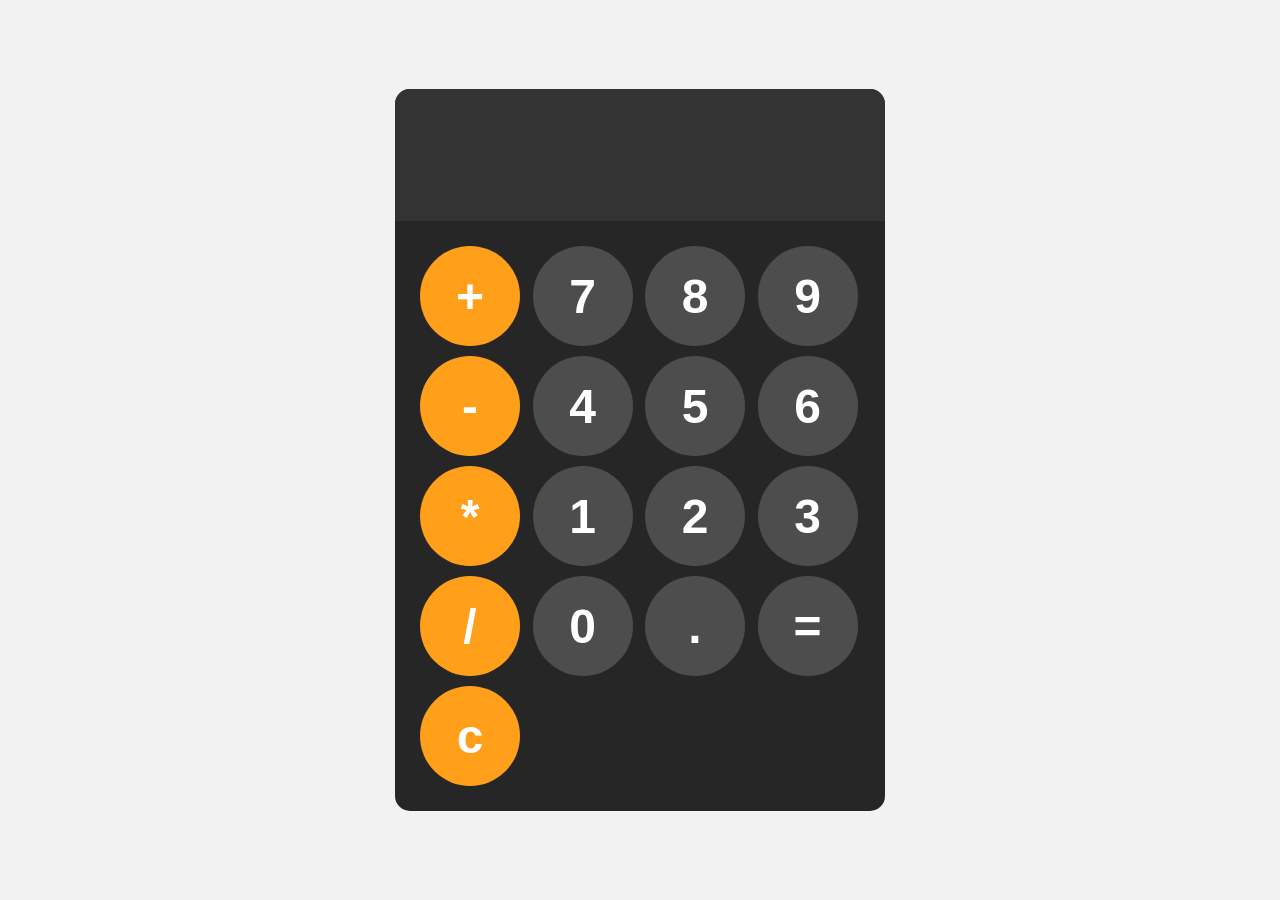
<file: JavaScript/CALCULATOR PROGRAM/index.html>
<!DOCTYPE html>
<html lang="en">
<head>
    <meta charset="UTF-8">
    <meta name="viewport" content="width=device-width, initial-scale=1.0">
    <title>mywebsite</title>
    <link rel="stylesheet" href="style.css">
</head>
<body>
    <div id="calculator">
        <input id="display" readonly>
        <div id="keys">
            <button onclick="appendToDisplay('+')" class="operator-btn">+</button>
            <button onclick="appendToDisplay('7')">7</button>
            <button onclick="appendToDisplay('8')">8</button>
            <button onclick="appendToDisplay('9')">9</button>
            <button onclick="appendToDisplay('-')" class="operator-btn">-</button>
            <button onclick="appendToDisplay('4')">4</button>
            <button onclick="appendToDisplay('5')">5</button>
            <button onclick="appendToDisplay('6')">6</button>
            <button onclick="appendToDisplay('*')" class="operator-btn">*</button>
            <button onclick="appendToDisplay('1')">1</button>
            <button onclick="appendToDisplay('2')">2</button>
            <button onclick="appendToDisplay('3')">3</button>
            <button onclick="appendToDisplay('/')" class="operator-btn">/</button>
            <button onclick="appendToDisplay('0')">0</button>
            <button onclick="appendToDisplay('.')">.</button>
            <button onclick="calculate()">=</button>
            <button onclick="clearDisplay()" class="operator-btn">c</button>
        </div>
    </div>

    <script src="index.js"></script>
</body>
</html>
</file>
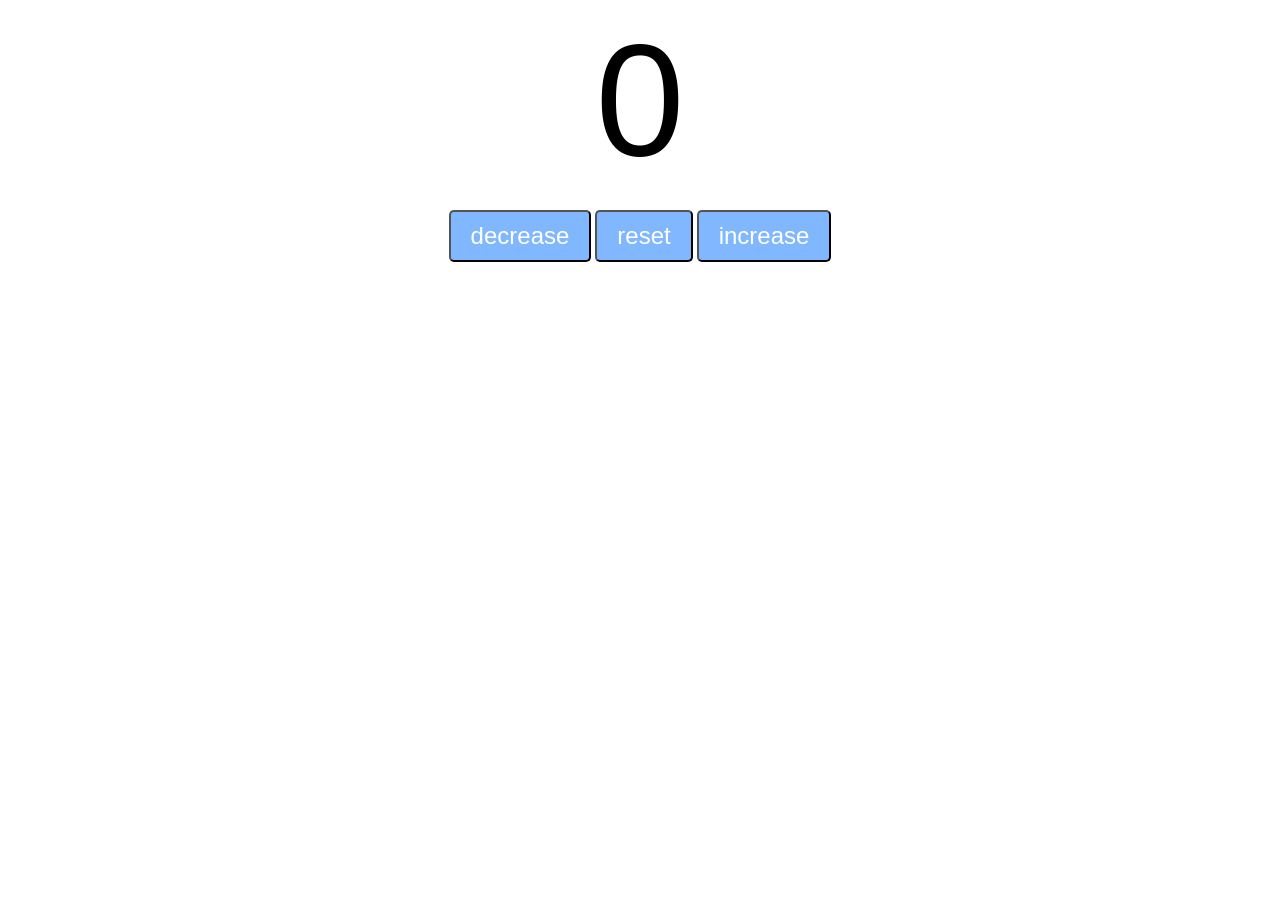
<file: JavaScript/CounterProgram/index.html>
<!DOCTYPE html>
<html lang="en">
<head>
    <meta charset="UTF-8">
    <meta name="viewport" content="width=device-width, initial-scale=1.0">
    <title>My website</title>
    <link rel="stylesheet" href="style.css">
</head>
<body>
    <LAbel id="countLabel">0</LAbel><br>
    <div id="btncontainer">
        <button id="decreaseBtn" class="buttons">decrease</button>
        <button id="resetBtn" class="buttons">reset</button>
        <button id="increaseBtn" class="buttons">increase</button>
    </div>

      <script src="index.js"></script> 
</body>
</html>
</file>
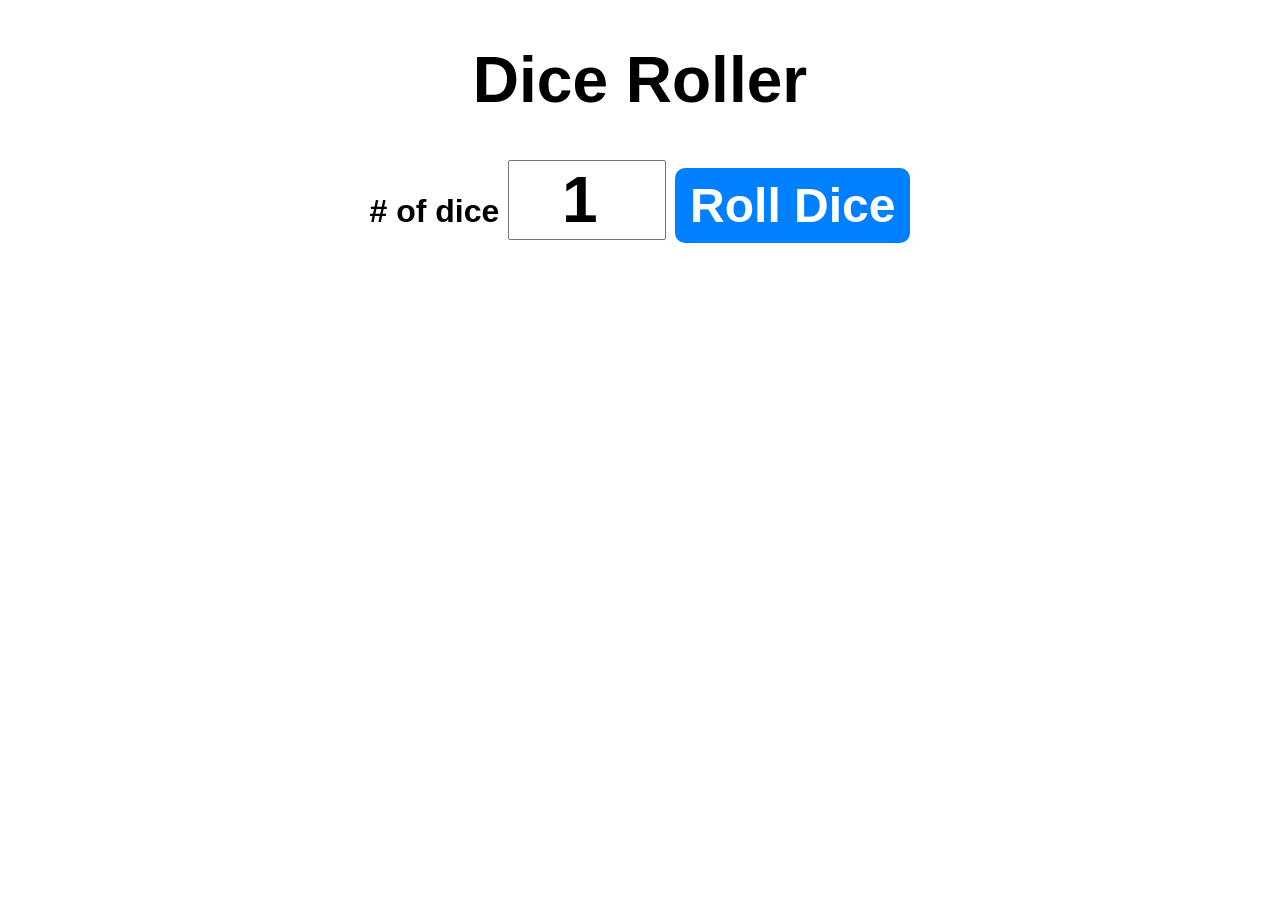
<file: JavaScript/DICE ROLLER/index.html>
<!DOCTYPE html>
<html lang="en">
<head>
    <meta charset="UTF-8">
    <meta name="viewport" content="width=device-width, initial-scale=1.0">
    <title>mywebsite</title>
    <link rel="stylesheet" href="style.css">
</head>
<body>

    <div id="container">
        <h1>Dice Roller</h1>
        <label># of dice</label>
        <input type="number" id="numOfDice" value="1" min="1">
        <button onclick="rollDice()">Roll Dice</button>
        <div id="diceResult"></div>
        <div id="diceImages"></div>

    </div>
    <script src="index.js"></script>
</body>
</html>
</file>
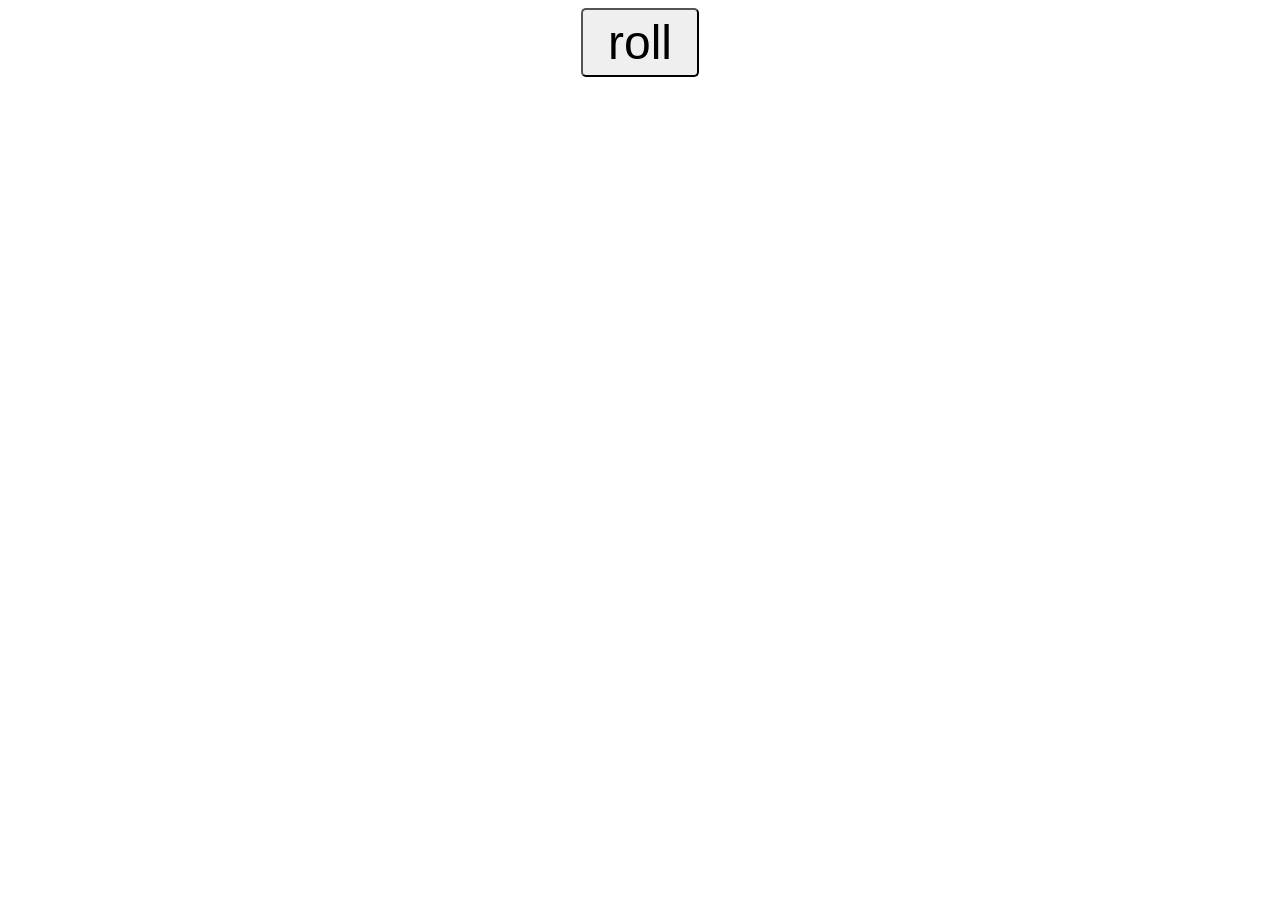
<file: JavaScript/DiceRoll/index.html>
<!DOCTYPE html>
<html lang="en">
<head>
    <meta charset="UTF-8">
    <meta name="viewport" content="width=device-width, initial-scale=1.0">
    <title>mywebsite</title>
    <link rel="stylesheet" href="style.css">
</head>
<body>
    <button id="myButton">roll</button><br>
    <label id="label1" class="myLabels"></label><br>
    <label id="label2" class="myLabels"></label><br>
    <label id="label3" class="myLabels"></label><br>
    <script src="index.js"></script>
</body>
</html>
</file>
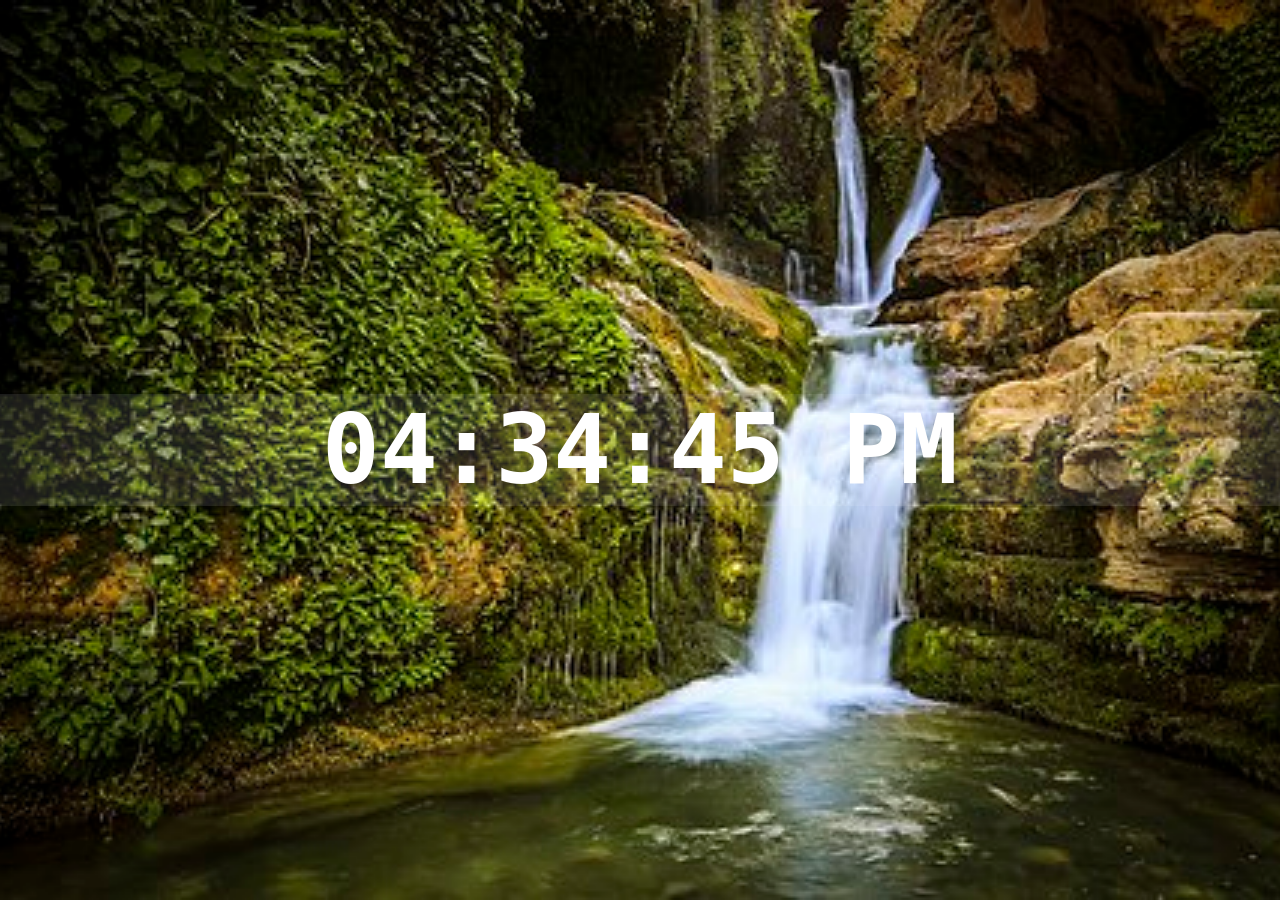
<file: JavaScript/DIGITAL CLOCK PROGRAM/index.html>
<!DOCTYPE html>
<html lang="en">
<head>
    <meta charset="UTF-8">
    <meta name="viewport" content="width=device-width, initial-scale=1.0">
    <title>mywebsite</title>
    <link rel="stylesheet" href="style.css">
</head>
<body>
    
    <div id="clock-container">
        <div id="clock">00:00:00</div>
    </div>

    <script src="index.js"></script>
</body>
</html>
</file>
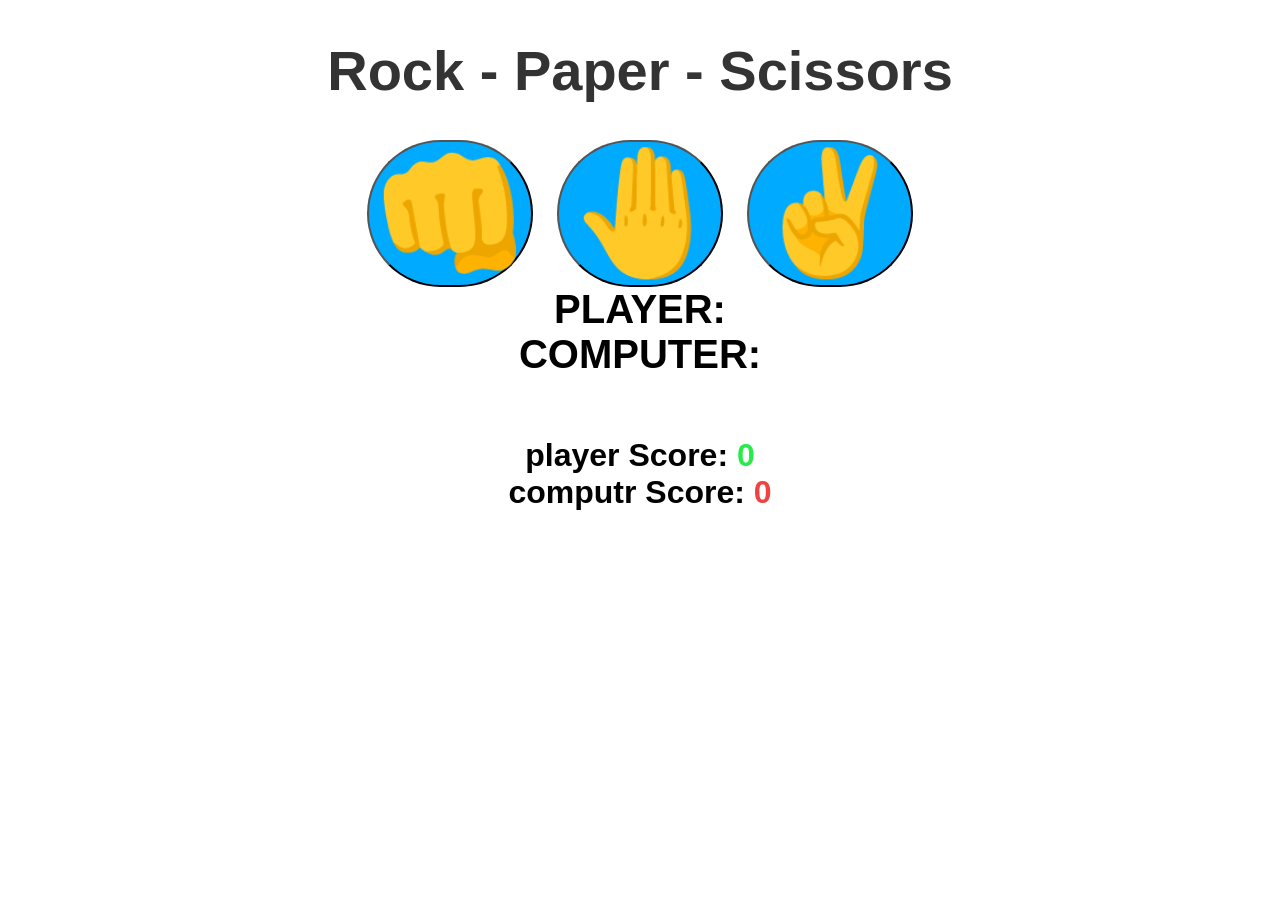
<file: JavaScript/Rock - Paper - Scissors/index.html>
<!DOCTYPE html>
<html lang="en">
<head>
    <meta charset="UTF-8">
    <meta name="viewport" content="width=device-width, initial-scale=1.0">
    <title>mywebsite</title>
    <link rel="stylesheet" href="style.css">
</head>
<body>
    <h1>Rock - Paper - Scissors</h1>
    <div id="choices">
        <button onclick="playGame('rock')">👊</button>
        <button onclick="playGame('paper')">🤚</button>
        <button onclick="playGame('scissors')">✌</button>
    </div>
    <div id="playerDisplay">PLAYER: </div>
    <div id="computerDisplay">COMPUTER: </div>
    <div id="resultDisplay"></div>

    <div class="scoreDisplay">player Score:
        <span id="playerScoreDisplay">0</span>
    </div>

    <div class="scoreDisplay">computr Score:
        <span id="computerScoreDisplay">0</span>
    </div>
    
    <script src="index.js"></script>
</body>
</html>
</file>
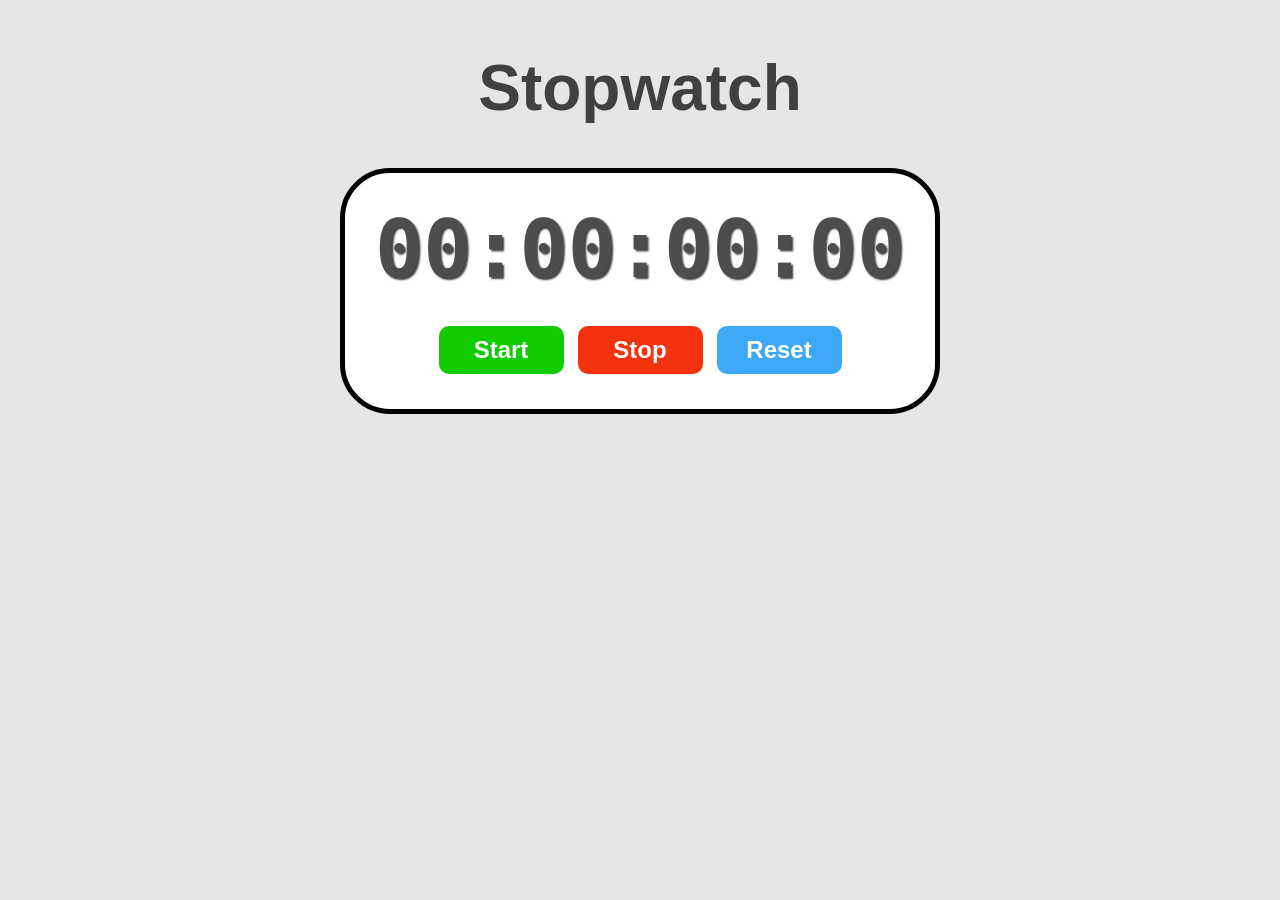
<file: JavaScript/STOPWATCH PROGRAM/index.html>
<!DOCTYPE html>
<html lang="en">
<head>
    <meta charset="UTF-8">
    <meta name="viewport" content="width=device-width, initial-scale=1.0">
    <title>mywebsite</title>
    <link rel="stylesheet" href="style.css">
</head>
<body>
    <h1 id="myH1">Stopwatch</h1>
    <div id="container">
        <div id="display">
            00:00:00:00
        </div>
        <div id="controls">
            <button id="startBtn" onclick="start()">Start</button>
            <button id="stopBtn" onclick="stop()">Stop</button>
            <button id="resetBtn" onclick="reset()">Reset</button>
        </div>
    </div>

    <script src="index.js"></script>
</body>
</html>
</file>
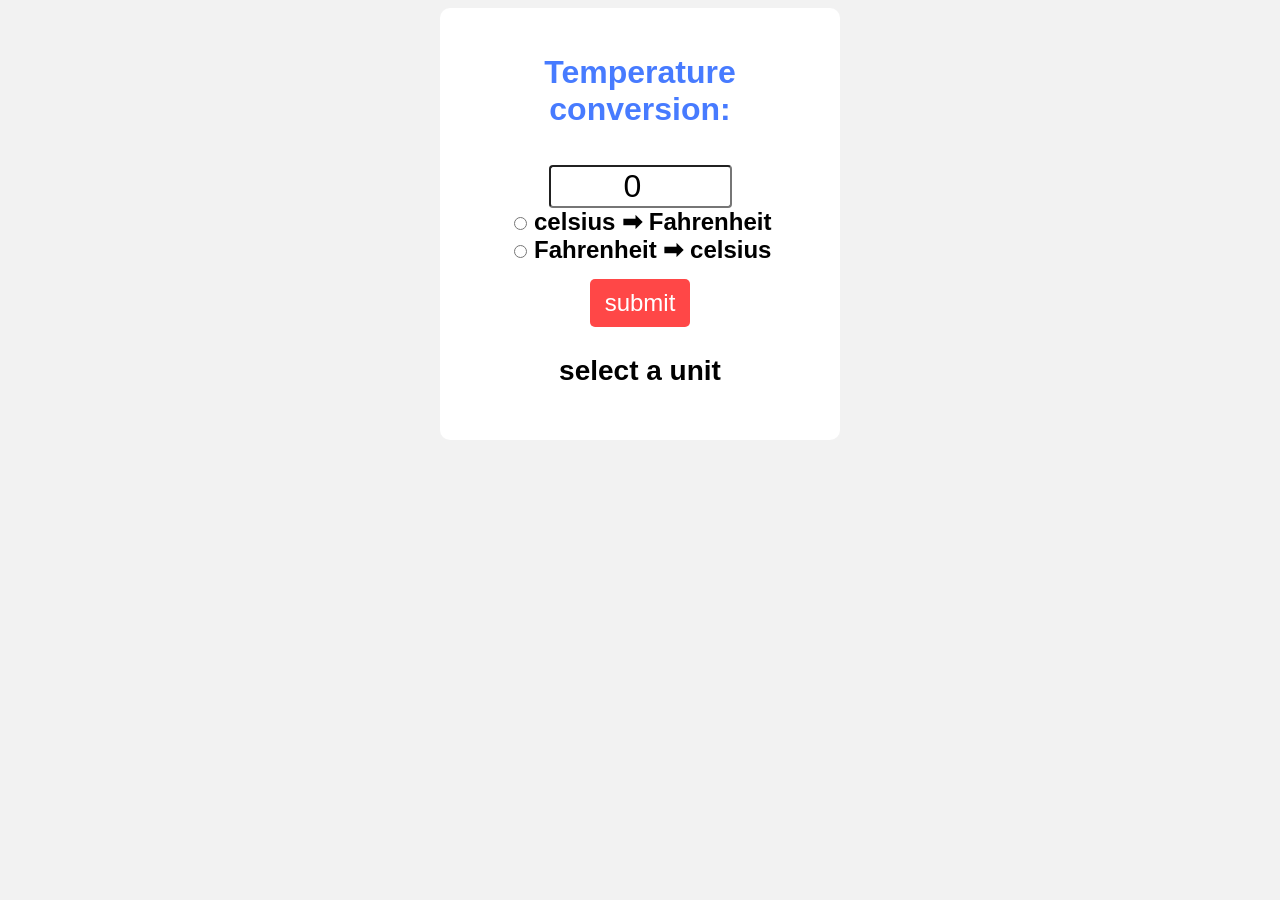
<file: JavaScript/Temperature conversion/index.html>
<!DOCTYPE html>
<html lang="en">
<head>
    <meta charset="UTF-8">
    <meta name="viewport" content="width=device-width, initial-scale=1.0">
    <title>Document</title>
    <link rel="stylesheet" href="style.css">
</head>
<body>

    <form>
        <h1>Temperature conversion:</h1>
        <input type="number" id="textBox" value="0"><br>
        <input type="radio" id="toFahrenheit" name="unit">
        <label for="toFahrenheit">celsius ➡ Fahrenheit</label><br>
        
        <input type="radio" id="toCelsius" name="unit">
        <label for="toCelsius">Fahrenheit ➡ celsius</label><br>

        <button type="button" onclick="convert()">submit</button>
        <p id="result"> select a unit </p>
    </form>
    <script src="index.js"></script>
</body>
</html>
</file>
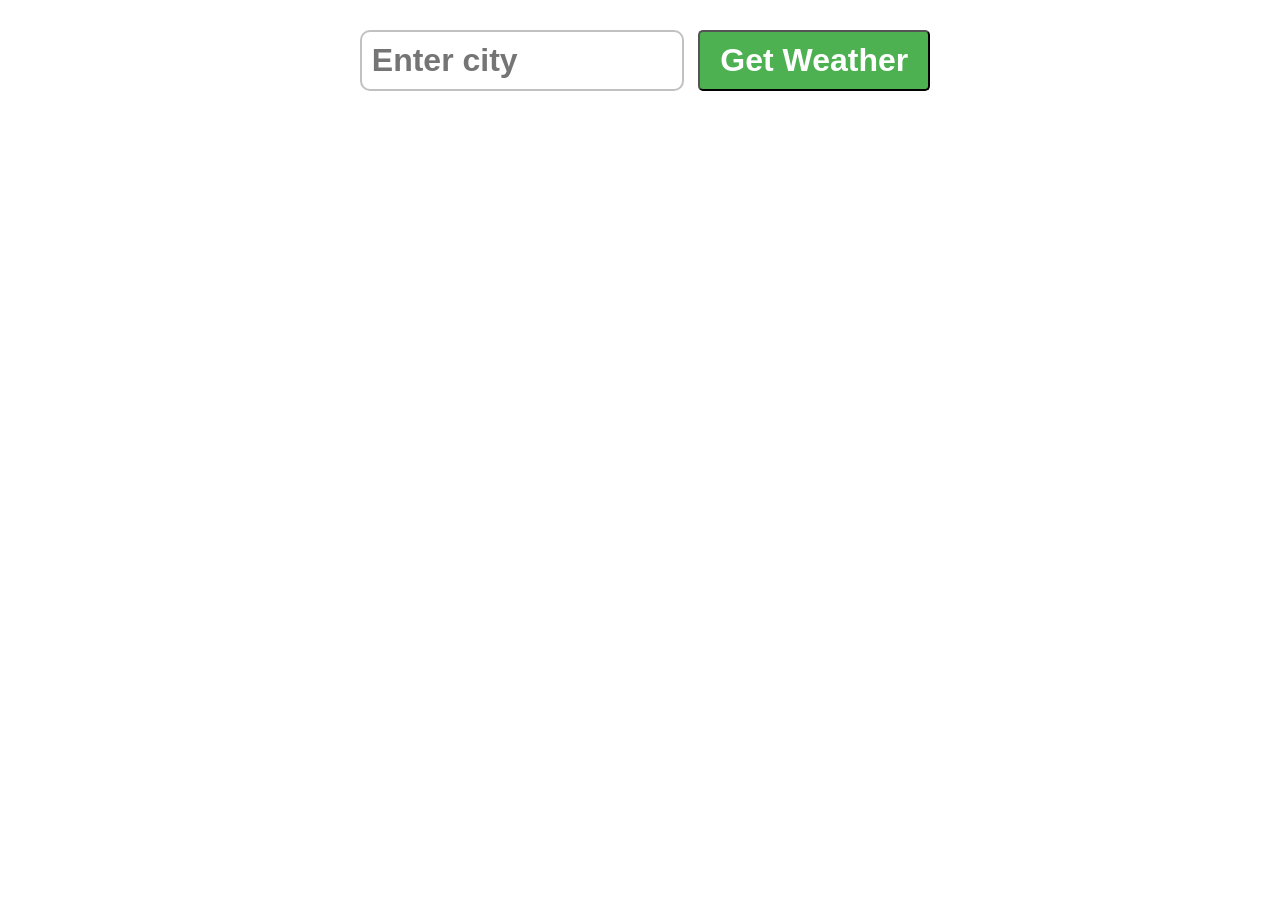
<file: JavaScript/WEATHER APP/index.html>
<!DOCTYPE html>
<html lang="en">
<head>
    <meta charset="UTF-8">
    <meta name="viewport" content="width=device-width, initial-scale=1.0">
    <title>mywebsite</title>
    <link rel="stylesheet" href="style.css">
</head>
<body>
 
    <form class="weatherForm">
        <input type="text" class="cityInput" placeholder="Enter city">
        <button type="submit">Get Weather</button>
    </form>
    <div class="card" style="display: none;">
    </div>
    <script src="index.js"></script>
</body>
</html>
</file>
<file: JavaScript/CALCULATOR PROGRAM/style.css>
body{
    margin: 0;
    display: flex;
    justify-content: center;
    align-items: center;
    height: 100vh;
    background-color: hsl(0, 0%, 95%);
}
#calculator{
    font-family: Arial, sans-serif;
    background-color: hsl(0, 0%, 15%);
    border-radius: 15px;
    overflow: hidden;
}
#display{
    width: 450px;
    padding: 20px;
    font-size: 5rem;
    text-align: left;
    border: none;
    background-color: hsl(0, 0%, 20%);
    color: white;
}
#keys{
    display: grid;
    grid-template-columns: repeat(4, 1fr);
    gap: 10px;
    padding: 25px;
}
button{
    width: 100px;
    height: 100px;
    border-radius: 50px;
    border: none;
    background-color: hsl(0, 0%, 30%);
    color: white;
    font-size: 3rem;
    font-weight: bold;
    cursor: pointer;
}
button:hover{
    background-color: hsl(0, 0%, 40%);
}
button:active{
    background-color: hsl(0, 0%, 50%);
}
.operator-btn{
    background-color: hsl(35, 100%, 55%);
}
.operator-btn:hover{
    background-color: hsl(35, 100%, 65%);
}
.operator-btn:active{
    background-color: hsl(35, 100%, 75%);
}
</file>
<file: JavaScript/CounterProgram/style.css>
#countLabel{
    display: block;
    text-align: center;
    font-size: 10em;
    font-family: Helvetica;
}
#btncontainer{
    text-align: center;
}
.buttons{
    padding: 10px 20px;
    font-size: 1.5em;
    color: white;
    background-color: hsl(214, 100%, 75%);
    border-radius: 5px;
    cursor: pointer;
    transition: background-color 0.25s;
}
.buttons:hover{
    background-color: hsl(214, 100%, 56%);
}
</file>
<file: JavaScript/DICE ROLLER/style.css>
#container{
    font-family: Arial, sans-serif;
    text-align: center;
    font-size: 2em;
    font-weight: bold;
}
button{
    font-size: 1.5em;
    padding: 10px 15px;
    border-radius: 10px;
    border: none;
    background-color: hsl(210, 100%, 50%);
    color: white;
    font-weight: bold;
    cursor: pointer;
}
button:hover{
    background-color: hsl(210, 100%, 60%);
}
button:active{
    background-color: hsl(210, 100%, 70%);
}
input{
    font-size: 2em;
    width: 150px;
    text-align: center;
    font-weight: bold;
}
#diceResult{
    margin: 25px;
}
#diceImage{
    width: 150px;
    margin: 5px;
}
</file>
<file: JavaScript/DiceRoll/style.css>
body{
    font-family: verdana;
    text-align: center;
}
#myButton{
    font-size: 3em;
    padding: 5px 25px;
    border-radius: 5px;
}
.myLabels{
    font-size: 3em;
}
</file>
<file: JavaScript/DIGITAL CLOCK PROGRAM/style.css>
body{
    background-image: url(11.jpg);
    background-position: center;
    background-repeat: no-repeat;
    background-size: cover;
    background-attachment: fixed;
    margin: 0;
}
#clock-container{
    display: flex;
    justify-content: center;
    align-items: center;
    height: 100vh;
}
#clock{
    font-family: monospace;
    font-size: 6rem;
    font-weight: bold;
    text-align: center;
    color: white;
    background-color: hsla(0, 0%, 100%, 0.1);
    width: 100%;
}
</file>
<file: JavaScript/Rock - Paper - Scissors/style.css>
body{
    font-family: Arial, sans-serif;
    font-weight: bold;
    margin: 0;
    display: flex;
    flex-direction: column;
    align-items: center;
}
h1{
    font-size: 3.5rem;
    color: hsl(0, 0%, 20%);
}
.choices{
    margin-bottom: 30px;
}
button{
    font-size: 7.5rem;
    min-width: 160px;
    margin: 0px 10px;
    border-radius: 250px;
    background-color: hsl(200, 100%, 50%);
    cursor: pointer;
    transition: background-color 0.5s ease;
}
button:hover{
    background-color: hsl(170, 100%, 50%);
}
#playerDisplay, #computerDisplay{
    font-size: 2.5rem;
}
#resultDisplay{
    font-size: 5rem;
    margin: 30px 0;
}
.scoreDisplay{
    font-size: 2rem;
}
.greenText, #playerScoreDisplay{
    color: hsl(130, 84%, 54%);
}
.redText, #computerScoreDisplay{
    color: hsl(0, 84%, 60%);
}
</file>
<file: JavaScript/STOPWATCH PROGRAM/style.css>
body{
    display: flex;
    flex-direction: column;
    align-items: center;
    background-color: hsl(0, 0%, 90%);
}
#myH1{
    font-size: 4rem;
    font-family: "Arial", sans-serif;
    color: hsl(0, 0%, 25%);
}
#container{
    display: flex;
    flex-direction: column;
    align-items: center;
    padding: 30px;
    border: 5px solid;
    border-radius: 50px;
    background-color: white;
}
#display{
    font-size: 5rem;
    font-family: monospace;
    font-weight: bold;
    color: hsl(0, 0%, 30%);
    text-shadow: 2px 2px 2px hsla(0, 0%, 0%, 0.75);
    margin-bottom: 25px;
}
#controls button{
    font-size: 1.5rem;
    font-weight: bold;
    padding: 10px 20px;
    margin: 5px;
    min-width: 125px;
    border: none;
    border-radius: 10px;
    cursor: pointer;
    color: white;
    transition: background-color 0.5s ease;
}
#startBtn{
    background-color: hsl(115, 100%, 40%);
}
#startBtn:hover{
    background-color: hsl(115, 100%, 30%);
}
#stopBtn{
    background-color: hsl(10, 90%, 50%);
}
#stopBtn:hover{
    background-color: hsl(10, 90%, 40%);
}
#resetBtn{
    background-color: hsl(205, 90%, 60%);
}
#resetBtn:hover{
    background-color: hsl(205, 90%, 50%);
}
</file>
<file: JavaScript/Temperature conversion/style.css>
body{
    font-family: Arial, sans-serif;
    background-color: hsl(0, 0%, 95%);
}

h1{
    color: hsl(223, 100%, 64%);
}

form{
    background-color: hsl(0, 0%, 100%);
    text-align: center;
    max-width: 350px;
    margin: auto;
    padding: 25px;
    border-radius: 10px;
    box-shadow: 5px 5px 15px hsla(0, 0, 0, 0.3);
}

#textBox{
    width: 50%;
    text-align: center;
    font-size: 2em;
    border: 2px solid hsla(0, 0, 0, 0.8);
    border-radius: 4px;
    margin-top: 15px;
}

label{
    font-size: 1.5em;
    font-weight: bold;
}

button{
    margin-top: 15px;
    background-color: hsl(0, 100%, 64%);
    color: white;
    font-size: 1.5em;
    border: none;
    padding: 10px 15px;
    border-radius: 5px;
    cursor: pointer;
}
button:hover{
    background-color: hsl(0, 100%, 50%);
}
#result{
    font-size: 1.75em;
    font-weight: bold;
}
</file>
<file: JavaScript/WEATHER APP/style.css>
body{
    font-family: Arial, sans-serif;
    background-color: hsl(0, 0, 95%);
    margin: 0;
    display: flex;
    flex-direction: column;
    align-items: center;
}
.weatherForm{
    margin: 20px;
}
.cityInput{
    padding: 10px;
    font-size: 2rem;
    font-weight: bold;
    border: 2px solid hsla(0, 0%, 20%, 0.3);
    border-radius: 10px;
    margin: 10px;
    width: 300px;
}
button[type="submit"]{
    padding: 10px 20px;
    font-weight: bold;
    font-size: 2rem;
    background-color: hsl(122, 39%, 50%);
    color: white;
    border: 5px olid hsla(0, 0%, 20%, 0.3);;
    border-radius: 5px;
    cursor: pointer;
}
button[type="submit"]:hover{
    background-color: hsl(122, 39%, 30%);
}
.card{
    background: linear-gradient(180deg, hsl(210,100%,75%),hsl(40, 100%,75%));
    padding: 50px;
    border-radius: 10px;
    box-shadow: 2px 2px 5px hsla(0, 0%, 0%, 0.5);
    min-width: 300px;
    display: flex;
    flex-direction: column;
    align-items: center;
}
h1{
    margin-top: 0;
    margin-bottom: 25px;
}
p{
    font-size: 1.5rem;
    margin: 5px 0;
}
.cityDisplay, .tempDisplay{
    font-size: 3.5rem;
    font-weight: bold;
    color: hsla(0, 0%, 0%, 0.75);
    margin-bottom: 25px;
}
.humidityDisplay{
    font-weight: bold;
    margin-bottom: 25px;
}
.descDisplay{
    font-style: italic;
    font-weight: bold;
    font-size: 2rem;
}
.weatherEmoji{
    margin: 0;
    font-size: 7.5rem;
}
.errorDisplay{
    font-size: 2.5rem;
    font-weight: bold;
    color: hsla(0, 0%, 0%, 0.75);
}
</file>
